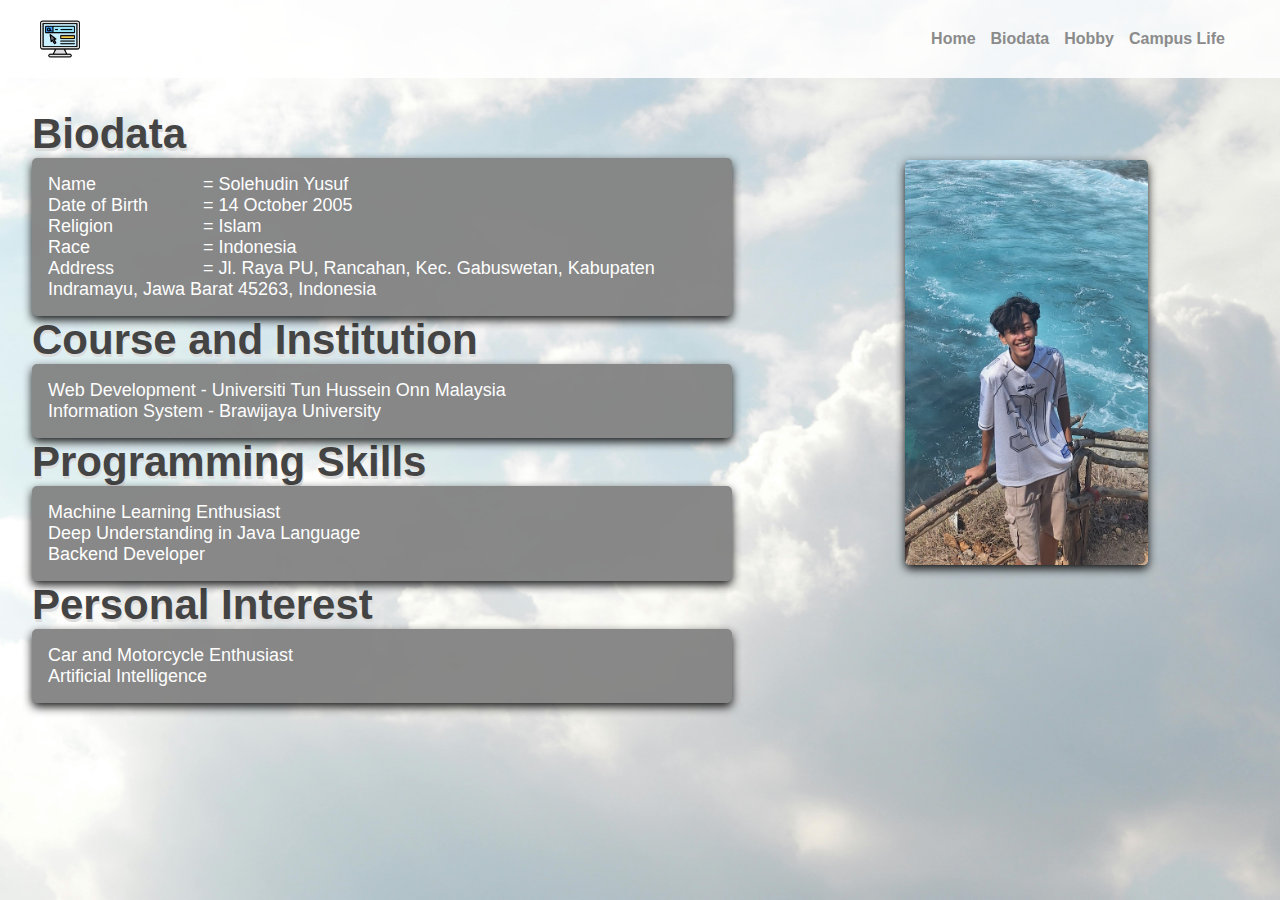
<file: biodata.html>
<!DOCTYPE html>
<html lang="en">
  <head>
    <meta charset="UTF-8" />
    <meta name="viewport" content="width=device-width, initial-scale=1.0" />
    <title>Biodata</title>
    <link rel="stylesheet" href="biodata.css" />
  </head>
  <body>
    <div class="navbar">
      <div class="logo"></div>

      <!-- Menu inside Navigation Bar -->
      <div class="menu">
        <ul>
          <li><a href="index.html">Home</a></li>
          <li><a href="biodata.html">Biodata</a></li>
          <li><a href="hobbies.html">Hobby</a></li>
          <li><a href="campus.html">Campus Life</a></li>
        </ul>
      </div>
    </div>

    <!-- Main section of the page (introducing black holes) -->
    <div class="intro">
        <div class="content">
            <img src="fotoprofil.jpg" alt="My Photo" class="image" />
          </div>
      <!-- The main heading (title) of the page -->
      <h1 class="title">Biodata</h1>

      <!-- A paragraph explaining black holes with a link to more information -->
      <p class="lore">
        <span>Name</span> = <span>Solehudin Yusuf</span><br />
        <span>Date of Birth</span> = <span>14 October 2005</span><br />
        <span>Religion</span> = <span>Islam</span><br />
        <span>Race</span> = <span>Indonesia</span><br />
        <span>Address</span> = Jl. Raya PU, Rancahan, Kec. Gabuswetan, Kabupaten
        <span>Indramayu, Jawa Barat 45263, Indonesia</span>
      </p>

      <h1 class="title">Course and Institution</h1>
      <!-- Another paragraph explaining black hole formation and linking to an article for further reading -->
      <p class="lore2">
        <span>Web Development - Universiti Tun Hussein Onn Malaysia</span><br />
        <span>Information System - Brawijaya University</span>
      </p>

      <h1 class="title">Programming Skills</h1>
      <!-- Another paragraph explaining black hole formation and linking to an article for further reading -->
      <p class="lore2">
        <span>Machine Learning Enthusiast</span><br />
        <span>Deep Understanding in Java Language</span><br />
        <span>Backend Developer</span><br />
      </p>

      <h1 class="title">Personal Interest</h1>
      <!-- Another paragraph explaining black hole formation and linking to an article for further reading -->
      <p class="lore2">
        <span>Car and Motorcycle Enthusiast</span><br />
        <span>Artificial Intelligence</span><br />
      </p>
    </div>
  </body>
</html>
</file>
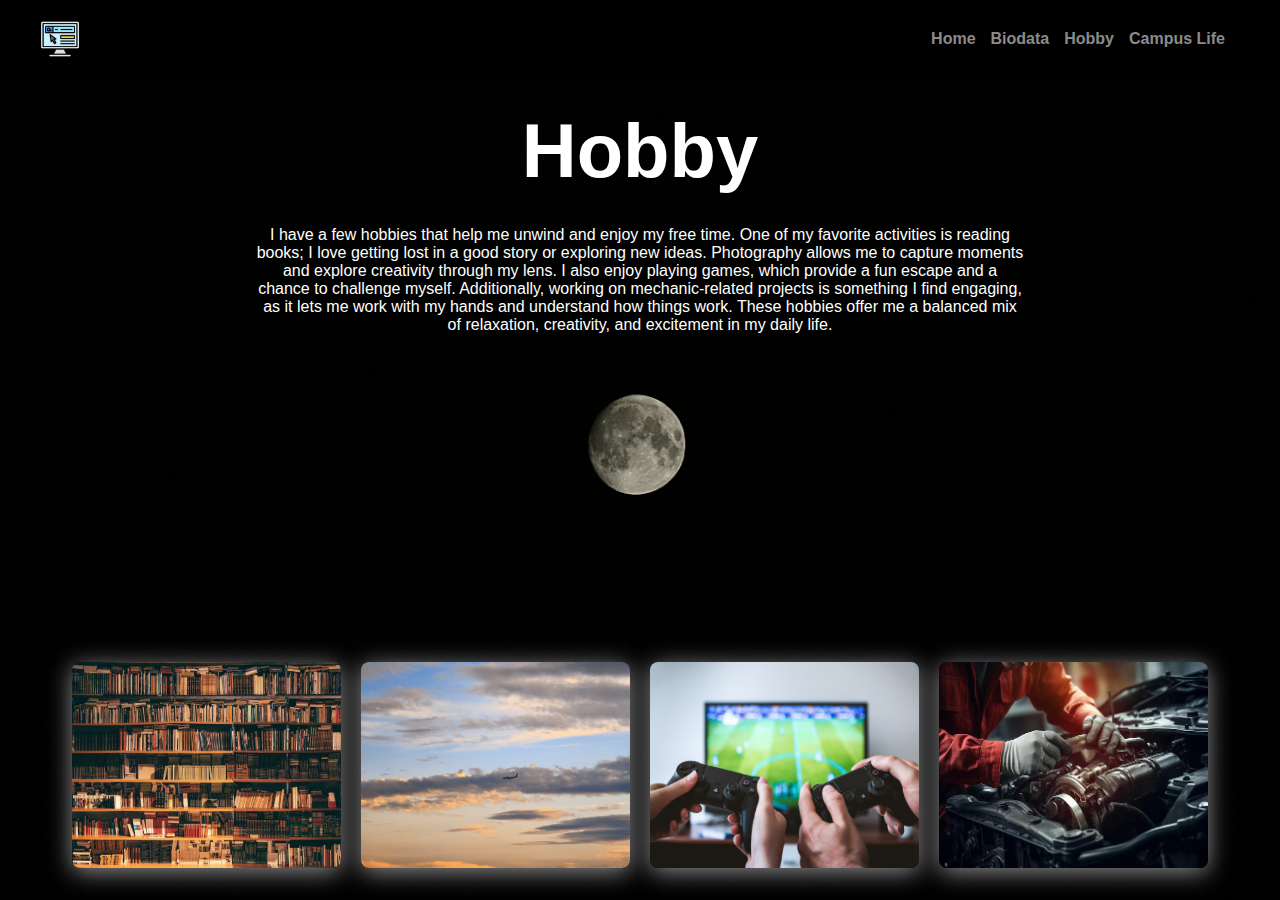
<file: hobbies.html>
<!DOCTYPE html>
<html lang="en">
  <head>
    <meta charset="UTF-8" />
    <meta name="viewport" content="width=device-width, initial-scale=1.0" />
    <title>Hobby</title>
    <link rel="stylesheet" href="hobbies.css" />
  </head>
  <body>
    <div class="navbar">
      <div class="logo"></div>

      <!-- Menu inside Navigation Bar -->
      <div class="menu">
        <ul>
          <li><a href="index.html">Home</a></li>
          <li><a href="biodata.html">Biodata</a></li>
          <li><a href="hobbies.html">Hobby</a></li>
          <li><a href="campus.html">Campus Life</a></li>
        </ul>
      </div>
    </div>

    
    <!-- Introduction section of the gallery -->
    <div class="intro">
      <!-- The main heading of the page -->
      <h1 class="title">Hobby</h1>
      
      <!-- Brief description of the gallery content -->
      <p class="lore">
        I have a few hobbies that help me unwind and enjoy my free time. One of my favorite activities is reading books; 
        I love getting lost in a good story or exploring new ideas. Photography allows me to capture moments and explore creativity through my lens. 
        I also enjoy playing games, which provide a fun escape and a chance to challenge myself. Additionally, working on mechanic-related projects is something I find engaging, as it lets me work with my hands and understand how things work. 
        These hobbies offer me a balanced mix of relaxation, creativity, and excitement in my daily life.
      </p>
  </div>

    <!-- The gallery section that contains different hobbies -->
    <div class="gallery">
    
      <div class="gallery-item">
          <img
            src="image/books.jpg"
            alt="Books"
          />
        </a>
        <!-- Caption describing the image -->
        <div class="caption">I Love Reading Books</div>
      </div>

      <!-- Second gallery item: Image of Centaurus A -->
      <div class="gallery-item">
          <img
            src="image/pic.jpg"
            alt="Photography"
          />
        </a>
        <div class="caption">Photography</div>
      </div>

      <!-- Third gallery item: Image of a supermassive black hole -->
      <div class="gallery-item">
          <img src="image/pic2.jpg" alt="Games" />
        </a>
        <div class="caption">Playing Games</div>
      </div>

      <!-- Fourth gallery item: Image showing blue dots as supermassive black holes -->
      <div class="gallery-item">
          <img src="image/mechanic-working-car-engine_662214-488391.avif" alt="Working on Cars" />
        </a>
        <div class="caption">
          Car Mechanic
        </div>
      </div>
    </div>
  </body>
</html>
</file>
<file: biodata.css>
/* Global reset for consistent styling across browsers */
* {
  margin: 0; /* Remove default margin */
  padding: 0; /* Remove default padding */
  box-sizing: border-box; /* Include padding and border in element's width/height */
}

/* Base styles for the HTML and body */
html,
body {
  height: 100%; /* Full viewport height */
  margin: 0; /* No margin */
  font-family: "Arial", sans-serif; /* Set default font */
  background-color: #121212; /* Dark background for the body */
  color: #fcfbfe; /* Light text color */
  display: flex; /* Flexbox for layout */
  flex-direction: column; /* Stack content vertically */
}

/* Body background settings */
body {
  background: url("image/background.jpg") no-repeat center center fixed; /* Fixed background image */
  background-size: cover; /* Cover the entire background */
  flex-grow: 1; /* Allow body to grow and fill space */
}
/* Navbar styling */
.navbar {
  background-color: rgba(255, 255, 255, 0.856); 
  padding: 1.2rem 0; /* Padding above and below */
  display: flex; /* Flexbox for alignment */
  justify-content: space-between; /* Spread items evenly */
  align-items: center; /* Center items vertically */
}

/* Logo styling */
.logo {
  width: 40px; /* Width of the logo */
  height: 40px; /* Height of the logo */
  background: url("image/logo.png") no-repeat center; /* Center the logo image */
  background-size: contain; /* Make sure the logo image fits */
  margin-left: 40px; /* Space on the left */
}

/* Menu styles */
.menu ul {
  list-style-type: none; /* Remove bullet points */
  padding: 0; /* No padding */
  margin: 0; /* No margin */
  display: flex; /* Flex layout for inline list items */
  margin-right: 40px; /* Space on the right */
}

.menu ul li {
  margin-right: 15px; /* Space between each menu item */
}

/* Styling for menu links */
.menu ul li a {
  text-decoration: none; /* Remove underline */
  color: #8b8b8b; /* Light text color */
  font-weight: bold; /* Bold text */
  transition: color 0.3s; /* Smooth transition for color */
}

/* Change link color on hover */
.menu ul li a:hover {
  color: #27bef5; /* Blue color when hovering */
}

/* Intro section styling */
.intro {
  flex-grow: 1; /* Allows the section to fill available space */
  padding: 2rem; /* Adds padding for spacing */
}

/* Title styling */
.title {
  color: #444444; /* Orange color for titles */
  font-family: "Arial", sans-serif; /* Font style for title */
  font-size: 42px;
  text-shadow: 1px 3px #dcdcdc;
}

/* Title2 styling (similar to .title but kept separate for flexibility) */
.title2 {
  font-family: "Arial", sans-serif;
  color: #e9a21f;
  padding: 1rem;
}

/* Styling for lore content */
.lore {
  font-family: "Lato", sans-serif; /* Sets a different font */
  padding: 1rem; /* Adds padding for spacing */
  width: 700px; /* Sets the width */
  height: auto; /* Automatic height based on content */
  font-size: 18px; /* Medium font size */
  color: #ffffff; /* Light beige color */
  background-color: #848484;
  box-shadow: 0px 4px 10px #121212;
  opacity: 0.96;
  border-radius: 5px;
}

/* Link styling */
.link {
  text-decoration: none; /* No underline for links */
}

/* Lore2 styling (similar to .lore but kept separate for flexibility) */
.lore2 {
  font-family: "Lato", sans-serif;
  padding: 1rem;
  width: 700px;
  height: auto;
  font-size: 18px;
  color: #ffffff; /* Light beige color */
  background-color: #848484;
  box-shadow: 0px 4px 10px #121212;
  opacity: 0.96;
  border-radius: 5px;
}

.lore span {
  display: inline-block;
  min-width: 150px; /* Adjust for desired spacing */
}

/* Styling for text and images */
.content {
  max-width: 100%;
  text-align: right;
  position: relative; /* Allows the image to be positioned within this container */
}

.image {
  width: 20%;
  max-width: 800px;
  margin-bottom: 10px;
  position: absolute; /* Enables free positioning */
  top: 50px; /* Adjust the vertical position */
  right: 100px; /* Adjust the horizontal position */
  border-radius: 5px;
  box-shadow: 0px 4px 10px#121212;
}
</file>
<file: hobbies.css>
/* Reset default styles for all elements */
* {
  margin: 0;
  padding: 0;
  box-sizing: border-box; /* Include padding and borders in element width and height */
}

/* Set full height for the page and allow vertical scrolling */
html,
body {
  height: 100%; /* Full viewport height */
  margin: 0; /* No margin */
  font-family: "Arial", sans-serif; /* Set default font */
  background-color: #121212; /* Dark background for the body */
  color: #fcfbfe; /* Light text color */
  display: flex; /* Flexbox for layout */
  flex-direction: column; /* Stack content vertically */
}

/* Main body styles */
body {
  background-image: url("image/background3.jpg"); /* Sets background image */
  background-size: cover; /* Ensures the image covers the entire background */
  background-repeat: no-repeat; /* Prevents the image from repeating */
  background-position: center; /* Centers the image in the viewport */
  display: flex; /* Use flexbox for layout */
  flex-direction: column; /* Stack items vertically */
  position: relative; /* Enables positioning of child elements */
}

/* Navbar styling */
.navbar {
  background-color: rgb(0, 0, 0);
  padding: 1.2rem 0; /* Padding above and below */
  display: flex; /* Flexbox for alignment */
  justify-content: space-between; /* Spread items evenly */
  align-items: center; /* Center items vertically */
}

/* Logo styling */
.logo {
  width: 40px; /* Width of the logo */
  height: 40px; /* Height of the logo */
  background: url("image/logo.png") no-repeat center; /* Center the logo image */
  background-size: contain; /* Make sure the logo image fits */
  margin-left: 40px; /* Space on the left */
}

/* Menu styles */
.menu ul {
  list-style-type: none; /* Remove bullet points */
  padding: 0; /* No padding */
  margin: 0; /* No margin */
  display: flex; /* Flex layout for inline list items */
  margin-right: 40px; /* Space on the right */
}

.menu ul li {
  margin-right: 15px; /* Space between each menu item */
}

/* Styling for menu links */
.menu ul li a {
  text-decoration: none; /* Remove underline */
  color: #8b8b8b; /* Light text color */
  font-weight: bold; /* Bold text */
  transition: color 0.3s; /* Smooth transition for color */
}

/* Change link color on hover */
.menu ul li a:hover {
  color: #27bef5; /* Blue color when hovering */
}

/* Gallery section layout */
.gallery {
  display: grid; /* Use grid layout */
  grid-template-columns: repeat(
    auto-fill,
    minmax(250px, 1fr)
  ); /* Flexible grid columns */
  gap: 20px; /* Space between grid items */
  padding: 2rem; /* Padding around gallery */
  max-width: 1200px; /* Maximum gallery width */
  margin: 0 auto; /* Center the gallery */
  margin-top: 50px;
}

/* Gallery item styling */
.gallery-item {
  position: relative; /* For positioning child elements */
  overflow: hidden; /* Hide overflow content */
  border-radius: 8px; /* Rounded corners */
  box-shadow: 0 4px 25px rgb(142, 142, 142); /* Subtle shadow effect */
}

/* Image inside gallery item */
.gallery-item img {
  width: 100%; /* Full width image */
  height: 100%; /* Full height image */
  transition: transform 0.5s; /* Smooth transition for scaling */
}

/* Scale image on hover */
.gallery-item:hover img {
  transform: scale(1.1); /* Zoom in */
}

/* Caption styling for gallery items */
.caption {
  position: absolute; /* Position over the image */
  bottom: 0; /* Align to the bottom */
  left: 0; /* Align to the left */
  width: 100%; /* Full width */
  background-color: rgba(0, 0, 0, 0.7); /* Semi-transparent dark background */
  color: #fcfbfe; /* Light text */
  text-align: center; /* Center align text */
  padding: 0.5rem; /* Padding for the caption */
  opacity: 0; /* Hidden by default */
  transition: opacity 0.5s; /* Smooth opacity change */
}

/* Show caption on hover */
.gallery-item:hover .caption {
  opacity: 1; /* Make visible */
}

/* Intro section styling */
.intro {
  /* Center align text */
  flex-grow: 1; /* Allow intro to fill available space */
  padding: 1rem; /* Padding around content */
}

/* Title styling */
.title {
  text-align: center;
  color: #ffffff; /* Orange color for titles */
  margin-top: 1%;
  margin-bottom: 1rem; /* Space below the title */
  font-family: 'Franklin Gothic Medium', 'Arial Narrow', Arial, sans-serif;
  font-size: 76px;
}

/* Lore section styling */
.lore {
  font-size: 1.1rem; /* Slightly larger font size */
  color: #ffffff;
  max-width: 800px; /* Limit the maximum width */
  margin: 0 auto; /* Center the lore block */
  padding: 1rem; /* Padding around text */
  font-size: 16px;
  text-align: center;
}
</file>
